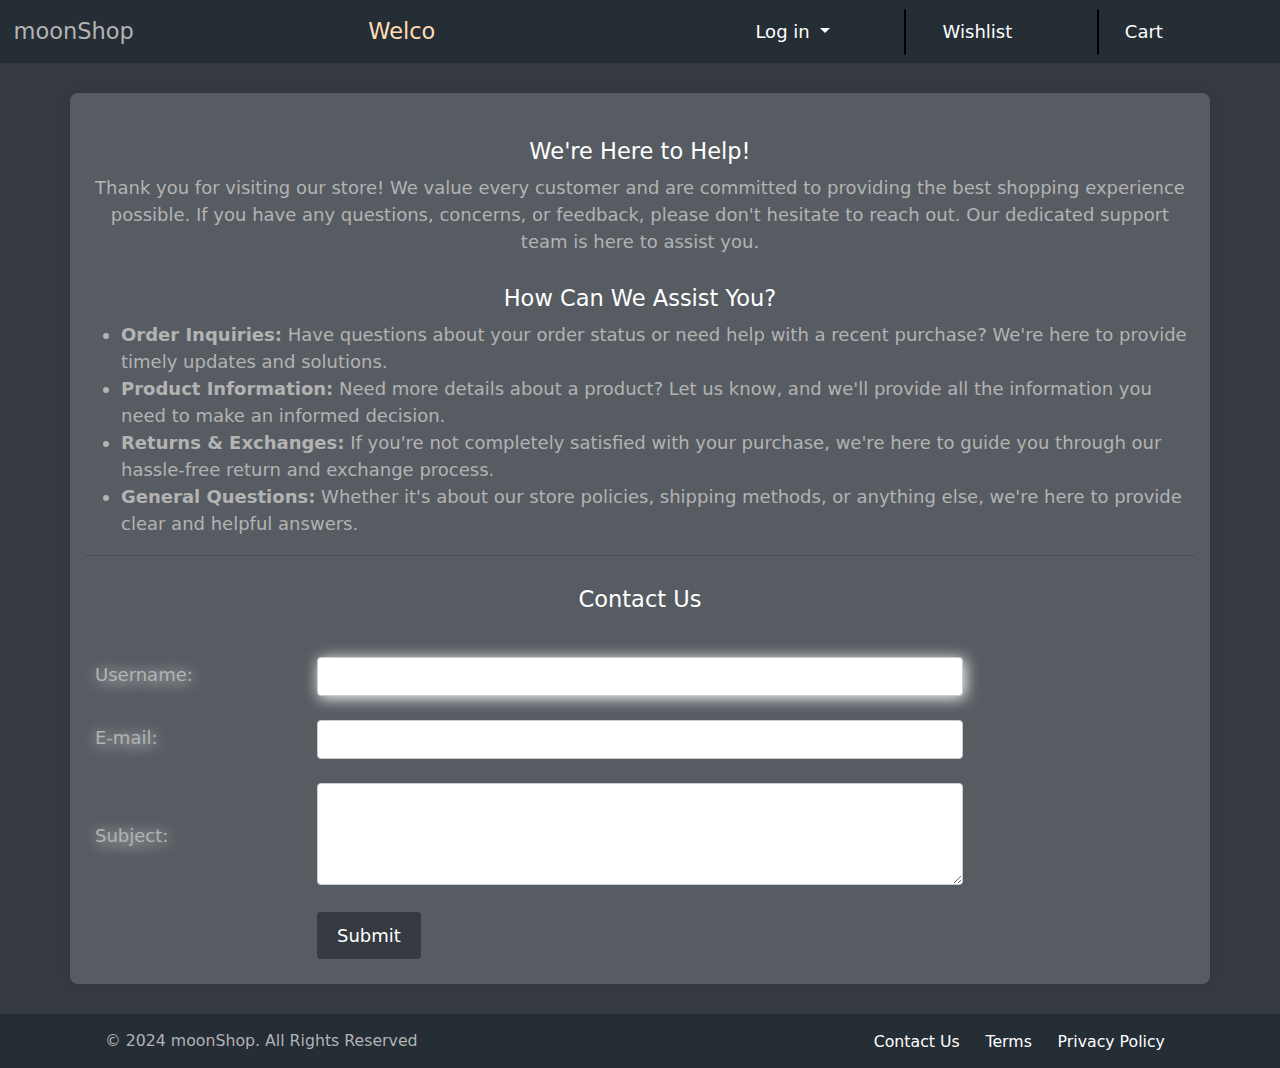
<file: contactus.html>
<!DOCTYPE html>
<html lang="en">
  <head>
    <meta charset="UTF-8" />
    <meta name="viewport" content="width=device-width, initial-scale=1.0" />
    <title>moonShop:Contact Us</title>
    <link
      href="https://cdn.jsdelivr.net/npm/bootstrap@5.3.3/dist/css/bootstrap.min.css"
      rel="stylesheet"
      integrity="sha384-QWTKZyjpPEjISv5WaRU9OFeRpok6YctnYmDr5pNlyT2bRjXh0JMhjY6hW+ALEwIH"
      crossorigin="anonymous"
    />
    <script
      src="https://cdn.jsdelivr.net/npm/bootstrap@5.3.3/dist/js/bootstrap.bundle.min.js"
      integrity="sha384-YvpcrYf0tY3lHB60NNkmXc5s9fDVZLESaAA55NDzOxhy9GkcIdslK1eN7N6jIeHz"
      crossorigin="anonymous"
    ></script>
    <link
      rel="stylesheet"
      href="https://cdnjs.cloudflare.com/ajax/libs/font-awesome/6.5.2/css/all.min.css"
      integrity="sha512-SnH5WK+bZxgPHs44uWIX+LLJAJ9/2PkPKZ5QiAj6Ta86w+fsb2TkcmfRyVX3pBnMFcV7oQPJkl9QevSCWr3W6A=="
      crossorigin="anonymous"
      referrerpolicy="no-referrer"
    />
    <link rel="stylesheet" href="main.css" />
    <style>
      body {
        background-color: var(--main-bg-color);
      }

      .container {
        background-color: #fff;
        padding: 15px;
        margin-top: 30px;
        margin-bottom: 30px;
        border-radius: 8px;
        box-shadow: 0 0 10px rgba(0, 0, 0, 0.1);
        background-color: var(--secondary-bg-color);
        
      }

      h2 {
        font-size: var(--font-size-lg);
        color: var(--main-text-color);
        text-align: center;
        margin-top: 30px;
      }

      p {
        text-align: center;
        font-size: var(--font-size-base);
        color: var(--secondary-text-color);
      }

      ul li {
        color: var(--secondary-text-color);
        font-size: var(--font-size-base);
      }

      ul li span {
        font-weight: bold;
      }

      form {
        margin-top: 30px;
      }


      table {
        width: 80%;
      }

      table td {
        padding: 10px;
      }


      input[type="text"],
      input[type="email"],
      textarea {
        width: 100%;
        padding: 8px;
        border: 1px solid #ccc;
        border-radius: 4px;
        font-size: 14px;
        margin-top: 4px;
      }

      .td-label {
        width: 25%;
        font-size: var(--font-size-base);
        color: var(--secondary-text-color)
      }

      button[type="button"] {
        background-color: var(--button-bg-color);
        color: var(--button-text-color);
        color: white;
        padding: 10px 20px;
        border: none;
        border-radius: 4px;
        cursor: pointer;
        font-size: var(--font-size-base);
      }

      button[type="button"]:hover {
        background-color: #6a6a6a;
      }

      .error-message {
    position: absolute;
    color: rgb(255, 100, 100);
    padding: 5px;
    border-radius: 3px;
    margin-bottom: 5px; 
    left: 0;
    transform: translateY(-100%); 
    display: block;
    width: 100%;
    text-align: center;
    font-size: var(--font-size-sm); 
}


        .error {
            border-color: red;
        }

      .success-message {
        color: rgb(77, 255, 77);
        font-size: 1em;
        margin-top: 10px;
      }

      input.error,
      textarea.error {
        border: 1px solid red;
      }
    </style>
    <script>
      function submitForm() {
        // Validate form fields
        if (!validateForm()) {
          return;
        }

        var username = document.getElementById("username").value;
        var email = document.getElementById("email").value;
        var complaint = document.getElementById("complaint").value;

        // Construct the mailto link
        var mailtoLink =
          "mailto:MoonShop@gmail.com" +
          "?subject=Complaint from " +
          encodeURIComponent(username) +
          "&body=" +
          encodeURIComponent(complaint);

        window.location.href = mailtoLink;

        showSuccessMessage();

        document.getElementById("username").value = "";
        document.getElementById("email").value = "";
        document.getElementById("complaint").value = "";
      }

      function validateForm() {
        var username = document.getElementById("username").value;
        var email = document.getElementById("email").value;
        var complaint = document.getElementById("complaint").value;
        var isValid = true;

        var usernameRegex = /^[a-zA-Z0-9!@#$%^&*()_+\-=\[\]{};':"\\|,.<>\/?]*$/;
        if (username.trim() === "" || !username.match(usernameRegex)) {
          showError(
            "username",
            "Enter a valid username"
          );
          isValid = false;
        } else {
          hideError("username");
        }

        var emailRegex = /^[^\s@]+@[^\s@]+\.[^\s@]+$/;
        if (!email.trim().match(emailRegex)) {
          showError("email", "Enter a valid email.");
          isValid = false;
        } else {
          hideError("email");
        }

        if (complaint.trim() === "") {
          showError("complaint", "Enter your complaint.");
          isValid = false;
        } else {
          hideError("complaint");
        }

        return isValid;
      }
      function showError(fieldId, errorMessage) {
            var field = document.getElementById(fieldId);
            var errorSpanId = fieldId + "Error";

            var errorSpan = document.getElementById(errorSpanId);
            if (!errorSpan) {
                errorSpan = document.createElement("span");
                errorSpan.id = errorSpanId;
                errorSpan.className = "error-message";
                errorSpan.style.position = "absolute";
                errorSpan.style.color = "#213a1";
                errorSpan.style.padding = "5px";
                errorSpan.style.borderRadius = "3px";
                errorSpan.style.marginTop = "8px"; 
                errorSpan.style.left = "0";
                errorSpan.style.transform = "translateY(-100%)"; 
                errorSpan.style.fontSize = "14px"; 
                field.parentNode.style.position = "relative";
                field.parentNode.insertBefore(errorSpan, field); 
            }

            errorSpan.textContent = errorMessage;
            field.classList.add("error");
        }



      function hideError(fieldId) {
        var field = document.getElementById(fieldId);
        var errorSpanId = fieldId + "Error";
        var errorSpan = document.getElementById(errorSpanId);

        if (errorSpan) {
          errorSpan.textContent = "";
          field.classList.remove("error");
        }
      }

      function showSuccessMessage() {
        var successMessage = document.createElement("p");
        successMessage.textContent = "You have been redirected to your email.";
        successMessage.className = "success-message";

        var form = document.getElementById("contactForm");
        form.parentNode.insertBefore(successMessage, form.nextSibling);

        setTimeout(function () {
          successMessage.parentNode.removeChild(successMessage);
        }, 5000); 
      }
    </script>
    <script src="typewriter.js" defer></script>
  </head>
  <body>
    <!-- Start nav-bar -->
    <section class="main-nav">
      <nav class="navbar navbar-expand-lg">
        <div class="container-fluid">
          <a class="navbar-brand" href="index.html">moonShop</a>
          <h3 id="typewriter"></h3>
          <button
            class="navbar-toggler"
            type="button"
            data-bs-toggle="collapse"
            data-bs-target="#navbarSupportedContent"
            aria-controls="navbarSupportedContent"
            aria-expanded="false"
            aria-label="Toggle navigation"
          >
            <span class="navbar-toggler-icon"></span>
          </button>
          <div class="collapse navbar-collapse" id="navbarSupportedContent">
            <!-- <form class="d-flex form-search" role="search">
              <input
                class="form-control"
                type="search"
                placeholder="What are you looking for?"
                aria-label="Search"
              />
            </form> -->
            <ul class="navbar-nav me-auto mb-2 mb-lg-0">
              <li class="nav-item dropdown">
                <a
                  class="nav-link dropdown-toggle"
                  href="#"
                  role="button"
                  data-bs-toggle="dropdown"
                  aria-expanded="false"
                >
                  Log in
                </a>
                <ul class="dropdown-menu">
                  <li><a class="dropdown-item" href="#">Log in</a></li>
                  <li><a class="dropdown-item" href="#">Sign up</a></li>
                  <li><a class="dropdown-item" href="#">Admin Log in</a></li>
                </ul>
              </li>
              <li class="nav-item">
                <a class="nav-link" href="#"
                  >Wishlist <i class="fa-regular fa-heart"></i
                ></a>
              </li>
              <li class="nav-item">
                <a class="nav-link" href="#"
                  >Cart <i class="fa-solid fa-cart-shopping"></i
                ></a>
              </li>
            </ul>
          </div>
        </div>
      </nav>
    </section>
    <!-- End nav-bar -->
    <!-- Start contact form -->
    <div class="container">
      <h2>We're Here to Help!</h2>
      <p>Thank you for visiting our store! We value every customer and are committed to providing the best shopping experience possible. If you have any questions, concerns, or feedback, please don't hesitate to reach out. Our dedicated support team is here to assist you.</p>
      <h2>How Can We Assist You?</h2>
      <ul>
        <li><span>Order Inquiries:</span> Have questions about your order status or need help with a recent purchase? We're here to provide timely updates and solutions.</li>
        <li><span>Product Information:</span> Need more details about a product? Let us know, and we'll provide all the information you need to make an informed decision.</li>
        <li><span>Returns & Exchanges:</span> If you're not completely satisfied with your purchase, we're here to guide you through our hassle-free return and exchange process.</li>
        <li><span>General Questions:</span> Whether it's about our store policies, shipping methods, or anything else, we're here to provide clear and helpful answers.</li>
      </ul>
      <hr>
      <h2>Contact Us</h2>
      <form id="contactForm">
        <table>
          <tr>
            <td class="td-label"><label for="username">Username:</label></td>
            <td>
              <input type="text" id="username" name="username" required />
            </td>
          </tr>
          <tr>
            <td class="td-label"><label for="email">E-mail:</label></td>
            <td><input type="email" id="email" name="email" /></td>
          </tr>
          <tr>
            <td class="td-label"><label for="complaint">Subject:</label></td>
            <td>
              <textarea id="complaint" name="complaint" rows="4"></textarea>
            </td>
          </tr>
          <tr>
            <td></td>
            <td>
              <button type="button" onclick="submitForm()">Submit</button>
            </td>
          </tr>
        </table>
      </form>
    </div>
    <!-- End contact form -->
    <!-- Start footer -->
    <section class="footer">
      <div
        class="container-fluid d-flex justify-content-around align-items-center"
      >
        <a class="copyrights">© 2024 moonShop. All Rights Reserved</a>
        <div class="social-links">
          <a href="https://web.facebook.com" target="_blank"
            ><i class="fa-brands fa-facebook"></i
          ></a>
          <a href="https://x.com" target="_blank"
            ><i class="fa-brands fa-x-twitter"></i
          ></a>
          <a href="https://www.instagram.com" target="_blank"
            ><i class="fa-brands fa-instagram"></i
          ></a>
          <a href="https://www.linkedin.com" target="_blank"
            ><i class="fa-brands fa-linkedin"></i
          ></a>
        </div>
        <div class="terms-links">
          <a href="contactus.html">Contact Us</a>
          <a href="terms.html">Terms</a>
          <a href="privacy.html">Privacy Policy</a>
        </div>
      </div>
    </section>
    <!-- End footer -->
  </body>
</html>
</file>
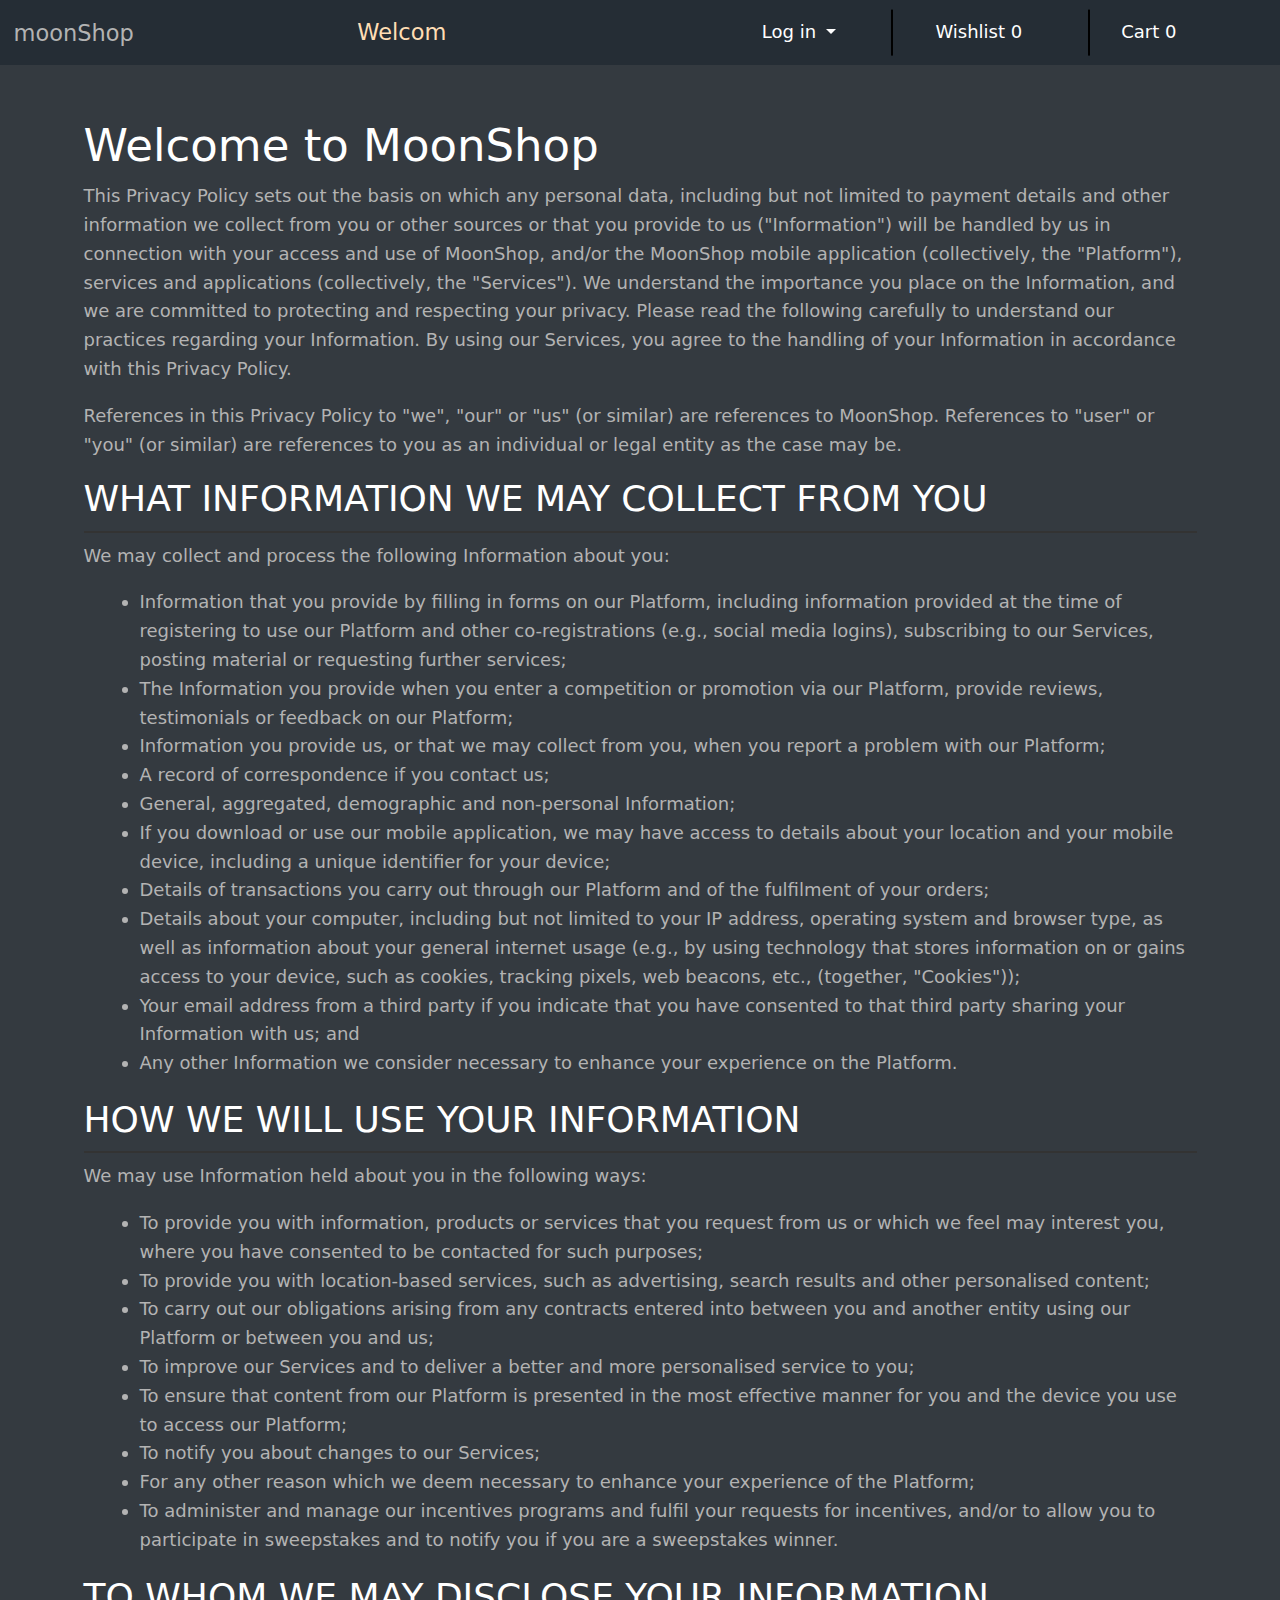
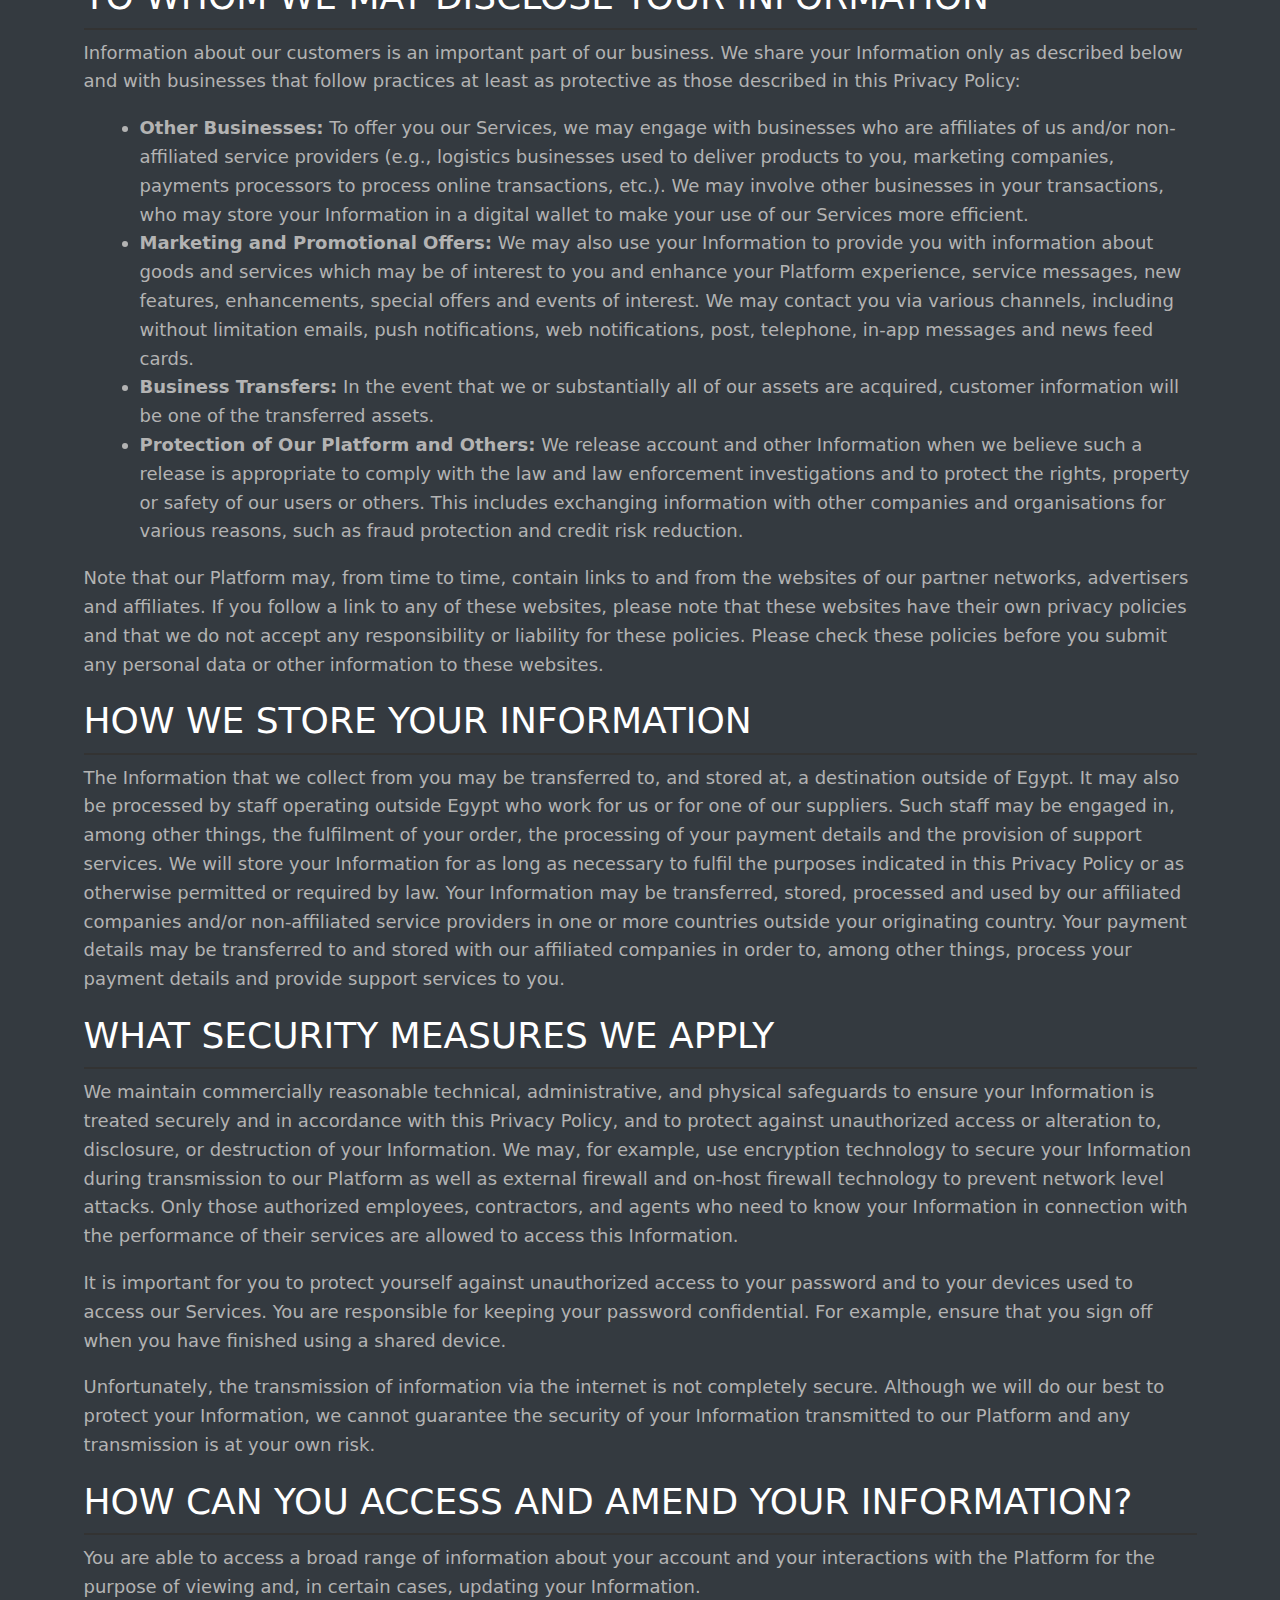
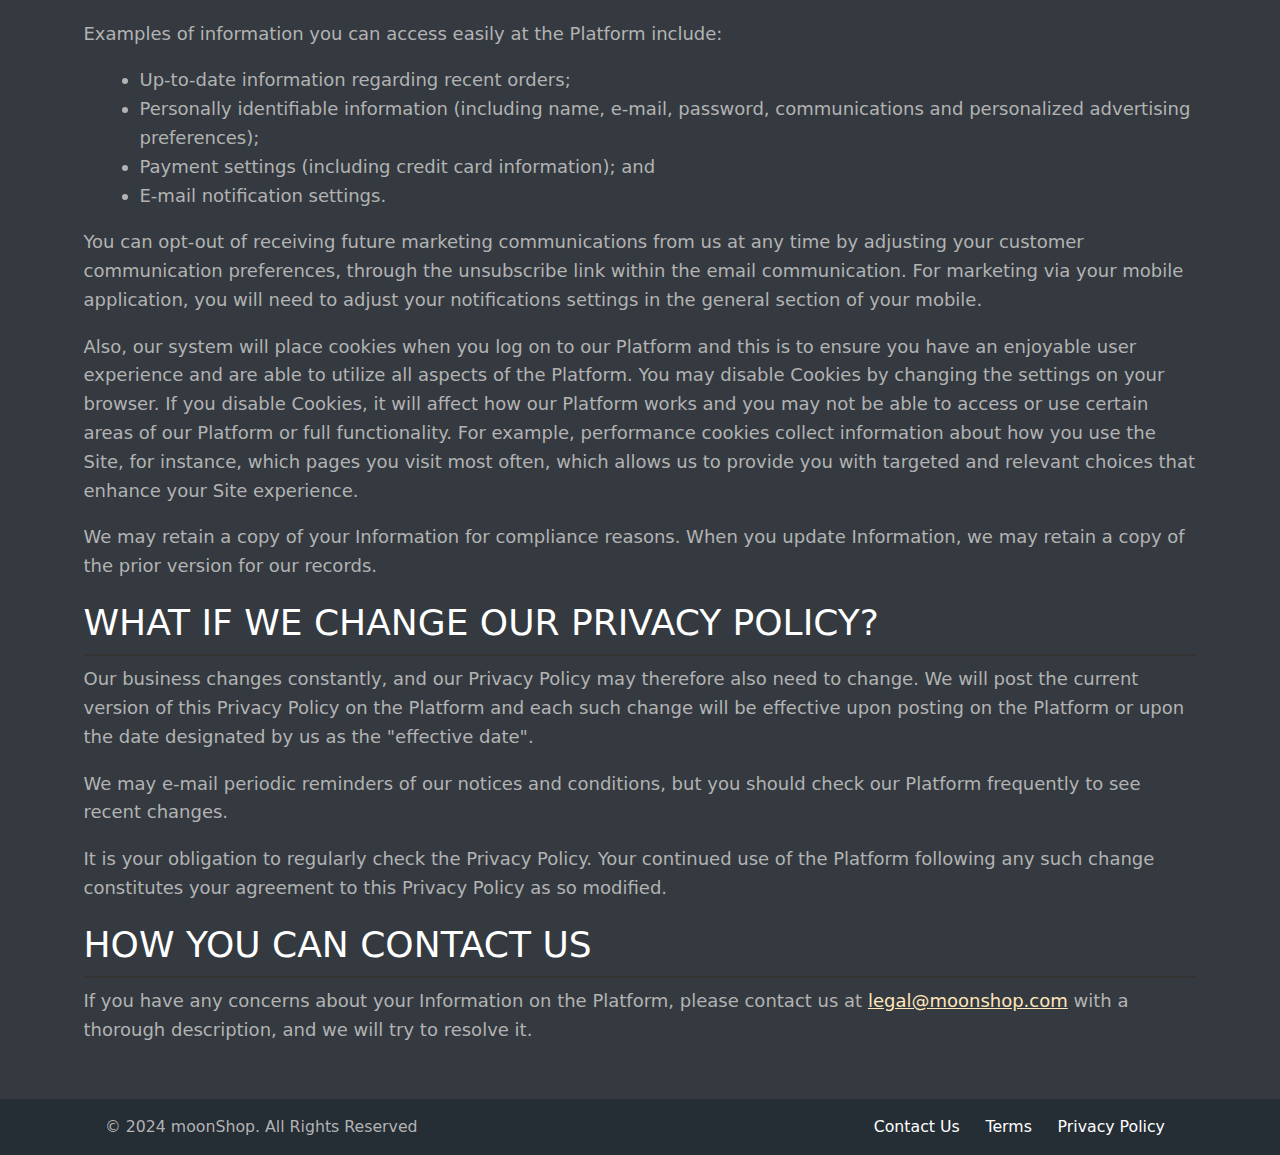
<file: privacy.html>
<!DOCTYPE html>
<html lang="en">
  <head>
    <meta charset="UTF-8" />
    <meta name="viewport" content="width=device-width, initial-scale=1.0" />
    <title>moonShop:Privacy</title>
    <link
      href="https://cdn.jsdelivr.net/npm/bootstrap@5.3.3/dist/css/bootstrap.min.css"
      rel="stylesheet"
      integrity="sha384-QWTKZyjpPEjISv5WaRU9OFeRpok6YctnYmDr5pNlyT2bRjXh0JMhjY6hW+ALEwIH"
      crossorigin="anonymous"
    />
    <script
      src="https://cdn.jsdelivr.net/npm/bootstrap@5.3.3/dist/js/bootstrap.bundle.min.js"
      integrity="sha384-YvpcrYf0tY3lHB60NNkmXc5s9fDVZLESaAA55NDzOxhy9GkcIdslK1eN7N6jIeHz"
      crossorigin="anonymous"
    ></script>
    <link
      rel="stylesheet"
      href="https://cdnjs.cloudflare.com/ajax/libs/font-awesome/6.5.2/css/all.min.css"
      integrity="sha512-SnH5WK+bZxgPHs44uWIX+LLJAJ9/2PkPKZ5QiAj6Ta86w+fsb2TkcmfRyVX3pBnMFcV7oQPJkl9QevSCWr3W6A=="
      crossorigin="anonymous"
      referrerpolicy="no-referrer"
    />
    <link rel="stylesheet" href="main.css" />
    <script src="script.js" defer></script>
  <style>
    body {
        background-color: var(--main-bg-color);
        margin: 0;
        line-height: 1.6;
    }
    .section {
        margin-bottom: 20px;
    }
    .section h2 {
        border-bottom: 2px solid #333;
        padding-bottom: 10px;
    }
    ul {
        list-style-type: disc;
        margin-left: 20px;
    }
    .privacy h1, .privacy h2 {
        color: var(--main-text-color);
    }
    .privacy p, .privacy li {
        color: var(--secondary-text-color);
    }
    .privacy a {
        color: rgb(255, 230, 187);
    }
</style>
<script src="typewriter.js" defer></script>
</head>
  <body>
    <!-- Start nav-bar -->
    <section class="main-nav">
      <nav class="navbar navbar-expand-lg">
        <div class="container-fluid">
          <a class="navbar-brand" href="index.html">moonShop</a>
          <h3 id="typewriter"></h3>
          <button
            class="navbar-toggler"
            type="button"
            data-bs-toggle="collapse"
            data-bs-target="#navbarSupportedContent"
            aria-controls="navbarSupportedContent"
            aria-expanded="false"
            aria-label="Toggle navigation"
          >
            <span class="navbar-toggler-icon"></span>
          </button>
          <div class="collapse navbar-collapse" id="navbarSupportedContent">
            <!-- <form class="d-flex form-search" role="search">
              <input
                class="form-control"
                type="search"
                placeholder="What are you looking for?"
                aria-label="Search"
              />
            </form> -->
            <ul class="navbar-nav me-auto mb-2 mb-lg-0">
              <li class="nav-item dropdown">
                <a
                  class="nav-link dropdown-toggle"
                  href="#"
                  role="button"
                  data-bs-toggle="dropdown"
                  aria-expanded="false"
                >
                  Log in
                </a>
                <ul class="dropdown-menu">
                  <li><a class="dropdown-item" href="#">Log in</a></li>
                  <li><a class="dropdown-item" href="#">Sign up</a></li>
                  <li><a class="dropdown-item" href="#">Admin Log in</a></li>
                </ul>
              </li>
              <li class="nav-item">
                <a class="nav-link" href="#"
                  >Wishlist <i class="fa-regular fa-heart"></i>
                  <span class="wishlist-count">0</span></a
                >
              </li>
              <li class="nav-item">
                <a class="nav-link" href="#"
                  >Cart <i class="fa-solid fa-cart-shopping"></i>
                  <span class="cart-count">0</span></a
                >
              </li>
            </ul>
          </div>
        </div>
      </nav>
    </section>
    <!-- End nav-bar -->
    <!-- Start privacy section -->
        <div class="container my-5 privacy">
            <h1>Welcome to MoonShop</h1>
            <p>This Privacy Policy sets out the basis on which any personal data, including but not limited to payment details and other information we collect from you or other sources or that you provide to us ("Information") will be handled by us in connection with your access and use of MoonShop, and/or the MoonShop mobile application (collectively, the "Platform"), services and applications (collectively, the "Services"). We understand the importance you place on the Information, and we are committed to protecting and respecting your privacy. Please read the following carefully to understand our practices regarding your Information. By using our Services, you agree to the handling of your Information in accordance with this Privacy Policy.</p>
            <p>References in this Privacy Policy to "we", "our" or "us" (or similar) are references to MoonShop. References to "user" or "you" (or similar) are references to you as an individual or legal entity as the case may be.</p>
        
            <div class="section">
                <h2>WHAT INFORMATION WE MAY COLLECT FROM YOU</h2>
                <p>We may collect and process the following Information about you:</p>
                <ul>
                    <li>Information that you provide by filling in forms on our Platform, including information provided at the time of registering to use our Platform and other co-registrations (e.g., social media logins), subscribing to our Services, posting material or requesting further services;</li>
                    <li>The Information you provide when you enter a competition or promotion via our Platform, provide reviews, testimonials or feedback on our Platform;</li>
                    <li>Information you provide us, or that we may collect from you, when you report a problem with our Platform;</li>
                    <li>A record of correspondence if you contact us;</li>
                    <li>General, aggregated, demographic and non-personal Information;</li>
                    <li>If you download or use our mobile application, we may have access to details about your location and your mobile device, including a unique identifier for your device;</li>
                    <li>Details of transactions you carry out through our Platform and of the fulfilment of your orders;</li>
                    <li>Details about your computer, including but not limited to your IP address, operating system and browser type, as well as information about your general internet usage (e.g., by using technology that stores information on or gains access to your device, such as cookies, tracking pixels, web beacons, etc., (together, "Cookies"));</li>
                    <li>Your email address from a third party if you indicate that you have consented to that third party sharing your Information with us; and</li>
                    <li>Any other Information we consider necessary to enhance your experience on the Platform.</li>
                </ul>
            </div>
        
            <div class="section">
                <h2>HOW WE WILL USE YOUR INFORMATION</h2>
                <p>We may use Information held about you in the following ways:</p>
                <ul>
                    <li>To provide you with information, products or services that you request from us or which we feel may interest you, where you have consented to be contacted for such purposes;</li>
                    <li>To provide you with location-based services, such as advertising, search results and other personalised content;</li>
                    <li>To carry out our obligations arising from any contracts entered into between you and another entity using our Platform or between you and us;</li>
                    <li>To improve our Services and to deliver a better and more personalised service to you;</li>
                    <li>To ensure that content from our Platform is presented in the most effective manner for you and the device you use to access our Platform;</li>
                    <li>To notify you about changes to our Services;</li>
                    <li>For any other reason which we deem necessary to enhance your experience of the Platform;</li>
                    <li>To administer and manage our incentives programs and fulfil your requests for incentives, and/or to allow you to participate in sweepstakes and to notify you if you are a sweepstakes winner.</li>
                </ul>
            </div>
        
            <div class="section">
                <h2>TO WHOM WE MAY DISCLOSE YOUR INFORMATION</h2>
                <p>Information about our customers is an important part of our business. We share your Information only as described below and with businesses that follow practices at least as protective as those described in this Privacy Policy:</p>
                <ul>
                    <li><strong>Other Businesses:</strong> To offer you our Services, we may engage with businesses who are affiliates of us and/or non-affiliated service providers (e.g., logistics businesses used to deliver products to you, marketing companies, payments processors to process online transactions, etc.). We may involve other businesses in your transactions, who may store your Information in a digital wallet to make your use of our Services more efficient.</li>
                    <li><strong>Marketing and Promotional Offers:</strong> We may also use your Information to provide you with information about goods and services which may be of interest to you and enhance your Platform experience, service messages, new features, enhancements, special offers and events of interest. We may contact you via various channels, including without limitation emails, push notifications, web notifications, post, telephone, in-app messages and news feed cards.</li>
                    <li><strong>Business Transfers:</strong> In the event that we or substantially all of our assets are acquired, customer information will be one of the transferred assets.</li>
                    <li><strong>Protection of Our Platform and Others:</strong> We release account and other Information when we believe such a release is appropriate to comply with the law and law enforcement investigations and to protect the rights, property or safety of our users or others. This includes exchanging information with other companies and organisations for various reasons, such as fraud protection and credit risk reduction.</li>
                </ul>
                <p>Note that our Platform may, from time to time, contain links to and from the websites of our partner networks, advertisers and affiliates. If you follow a link to any of these websites, please note that these websites have their own privacy policies and that we do not accept any responsibility or liability for these policies. Please check these policies before you submit any personal data or other information to these websites.</p>
            </div>
        
            <div class="section">
                <h2>HOW WE STORE YOUR INFORMATION</h2>
                <p>The Information that we collect from you may be transferred to, and stored at, a destination outside of Egypt. It may also be processed by staff operating outside Egypt who work for us or for one of our suppliers. Such staff may be engaged in, among other things, the fulfilment of your order, the processing of your payment details and the provision of support services. We will store your Information for as long as necessary to fulfil the purposes indicated in this Privacy Policy or as otherwise permitted or required by law. Your Information may be transferred, stored, processed and used by our affiliated companies and/or non-affiliated service providers in one or more countries outside your originating country. Your payment details may be transferred to and stored with our affiliated companies in order to, among other things, process your payment details and provide support services to you.</p>
            </div>
        
            <div class="section">
                <h2>WHAT SECURITY MEASURES WE APPLY</h2>
                <p>We maintain commercially reasonable technical, administrative, and physical safeguards to ensure your Information is treated securely and in accordance with this Privacy Policy, and to protect against unauthorized access or alteration to, disclosure, or destruction of your Information. We may, for example, use encryption technology to secure your Information during transmission to our Platform as well as external firewall and on-host firewall technology to prevent network level attacks. Only those authorized employees, contractors, and agents who need to know your Information in connection with the performance of their services are allowed to access this Information.</p>
                <p>It is important for you to protect yourself against unauthorized access to your password and to your devices used to access our Services. You are responsible for keeping your password confidential. For example, ensure that you sign off when you have finished using a shared device.</p>
                <p>Unfortunately, the transmission of information via the internet is not completely secure. Although we will do our best to protect your Information, we cannot guarantee the security of your Information transmitted to our Platform and any transmission is at your own risk.</p>
            </div>
        
            <div class="section">
                <h2>HOW CAN YOU ACCESS AND AMEND YOUR INFORMATION?</h2>
                <p>You are able to access a broad range of information about your account and your interactions with the Platform for the purpose of viewing and, in certain cases, updating your Information.</p>
                <p>Examples of information you can access easily at the Platform include:</p>
                <ul>
                    <li>Up-to-date information regarding recent orders;</li>
                    <li>Personally identifiable information (including name, e-mail, password, communications and personalized advertising preferences);</li>
                    <li>Payment settings (including credit card information); and</li>
                    <li>E-mail notification settings.</li>
                </ul>
                <p>You can opt-out of receiving future marketing communications from us at any time by adjusting your customer communication preferences, through the unsubscribe link within the email communication. For marketing via your mobile application, you will need to adjust your notifications settings in the general section of your mobile.</p>
                <p>Also, our system will place cookies when you log on to our Platform and this is to ensure you have an enjoyable user experience and are able to utilize all aspects of the Platform. You may disable Cookies by changing the settings on your browser. If you disable Cookies, it will affect how our Platform works and you may not be able to access or use certain areas of our Platform or full functionality. For example, performance cookies collect information about how you use the Site, for instance, which pages you visit most often, which allows us to provide you with targeted and relevant choices that enhance your Site experience.</p>
                <p>We may retain a copy of your Information for compliance reasons. When you update Information, we may retain a copy of the prior version for our records.</p>
            </div>
        
            <div class="section">
                <h2>WHAT IF WE CHANGE OUR PRIVACY POLICY?</h2>
                <p>Our business changes constantly, and our Privacy Policy may therefore also need to change. We will post the current version of this Privacy Policy on the Platform and each such change will be effective upon posting on the Platform or upon the date designated by us as the "effective date".</p>
                <p>We may e-mail periodic reminders of our notices and conditions, but you should check our Platform frequently to see recent changes.</p>
                <p>It is your obligation to regularly check the Privacy Policy. Your continued use of the Platform following any such change constitutes your agreement to this Privacy Policy as so modified.</p>
            </div>
        
            <div class="section">
                <h2>HOW YOU CAN CONTACT US</h2>
                <p>If you have any concerns about your Information on the Platform, please contact us at <a href="mailto:legal@moonshop.com">legal@moonshop.com</a> with a thorough description, and we will try to resolve it.</p>
            </div>
        </div>
    <!-- End privacy section -->
    <!-- Start footer -->
    <section class="footer">
      <div
        class="container-fluid d-flex justify-content-around align-items-center"
      >
        <a class="copyrights">© 2024 moonShop. All Rights Reserved</a>
        <div class="social-links">
          <a href="https://web.facebook.com" target="_blank"
            ><i class="fa-brands fa-facebook"></i
          ></a>
          <a href="https://x.com" target="_blank"
            ><i class="fa-brands fa-x-twitter"></i
          ></a>
          <a href="https://www.instagram.com" target="_blank"
            ><i class="fa-brands fa-instagram"></i
          ></a>
          <a href="https://www.linkedin.com" target="_blank"
            ><i class="fa-brands fa-linkedin"></i
          ></a>
        </div>
        <div class="terms-links">
          <a href="contactus.html">Contact Us</a>
          <a href="terms.html">Terms</a>
          <a href="privacy.html">Privacy Policy</a>
        </div>
      </div>
    </section>
    <!-- End footer -->
  </body>
</html>
</file>
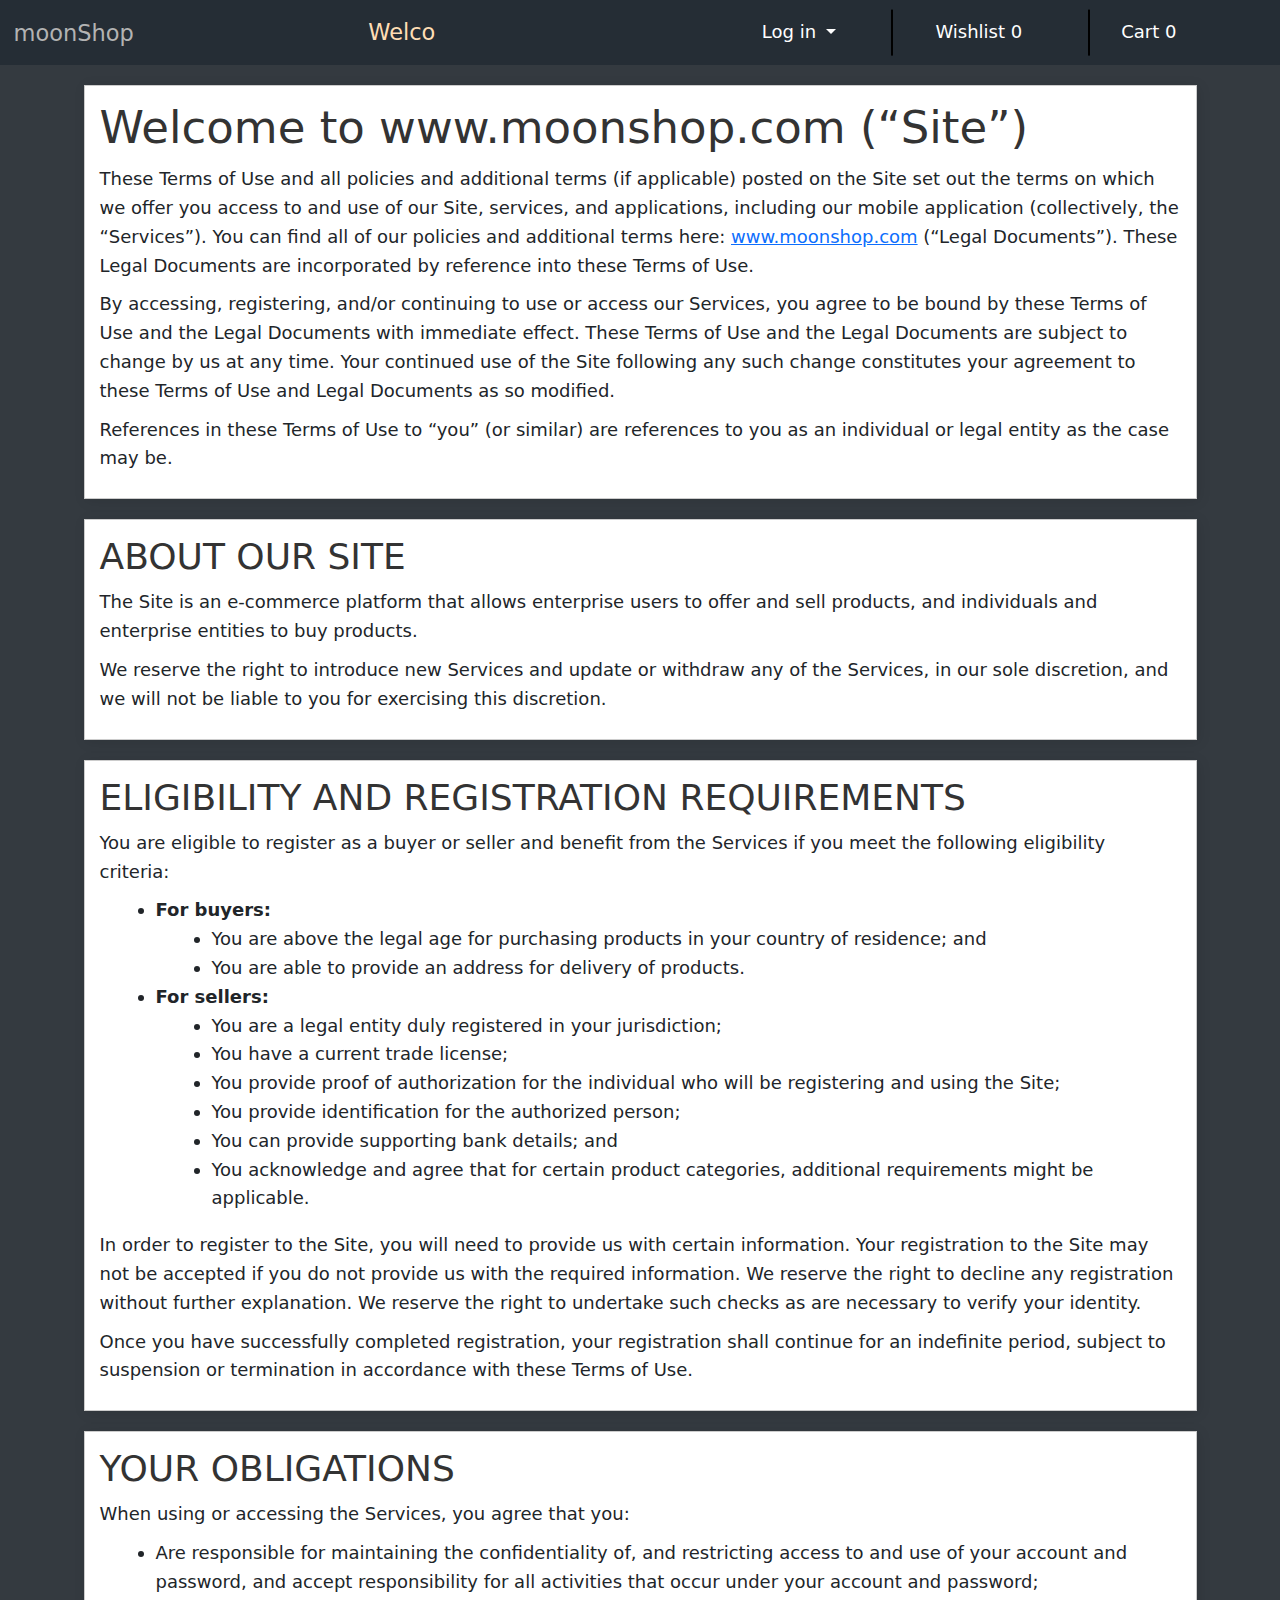
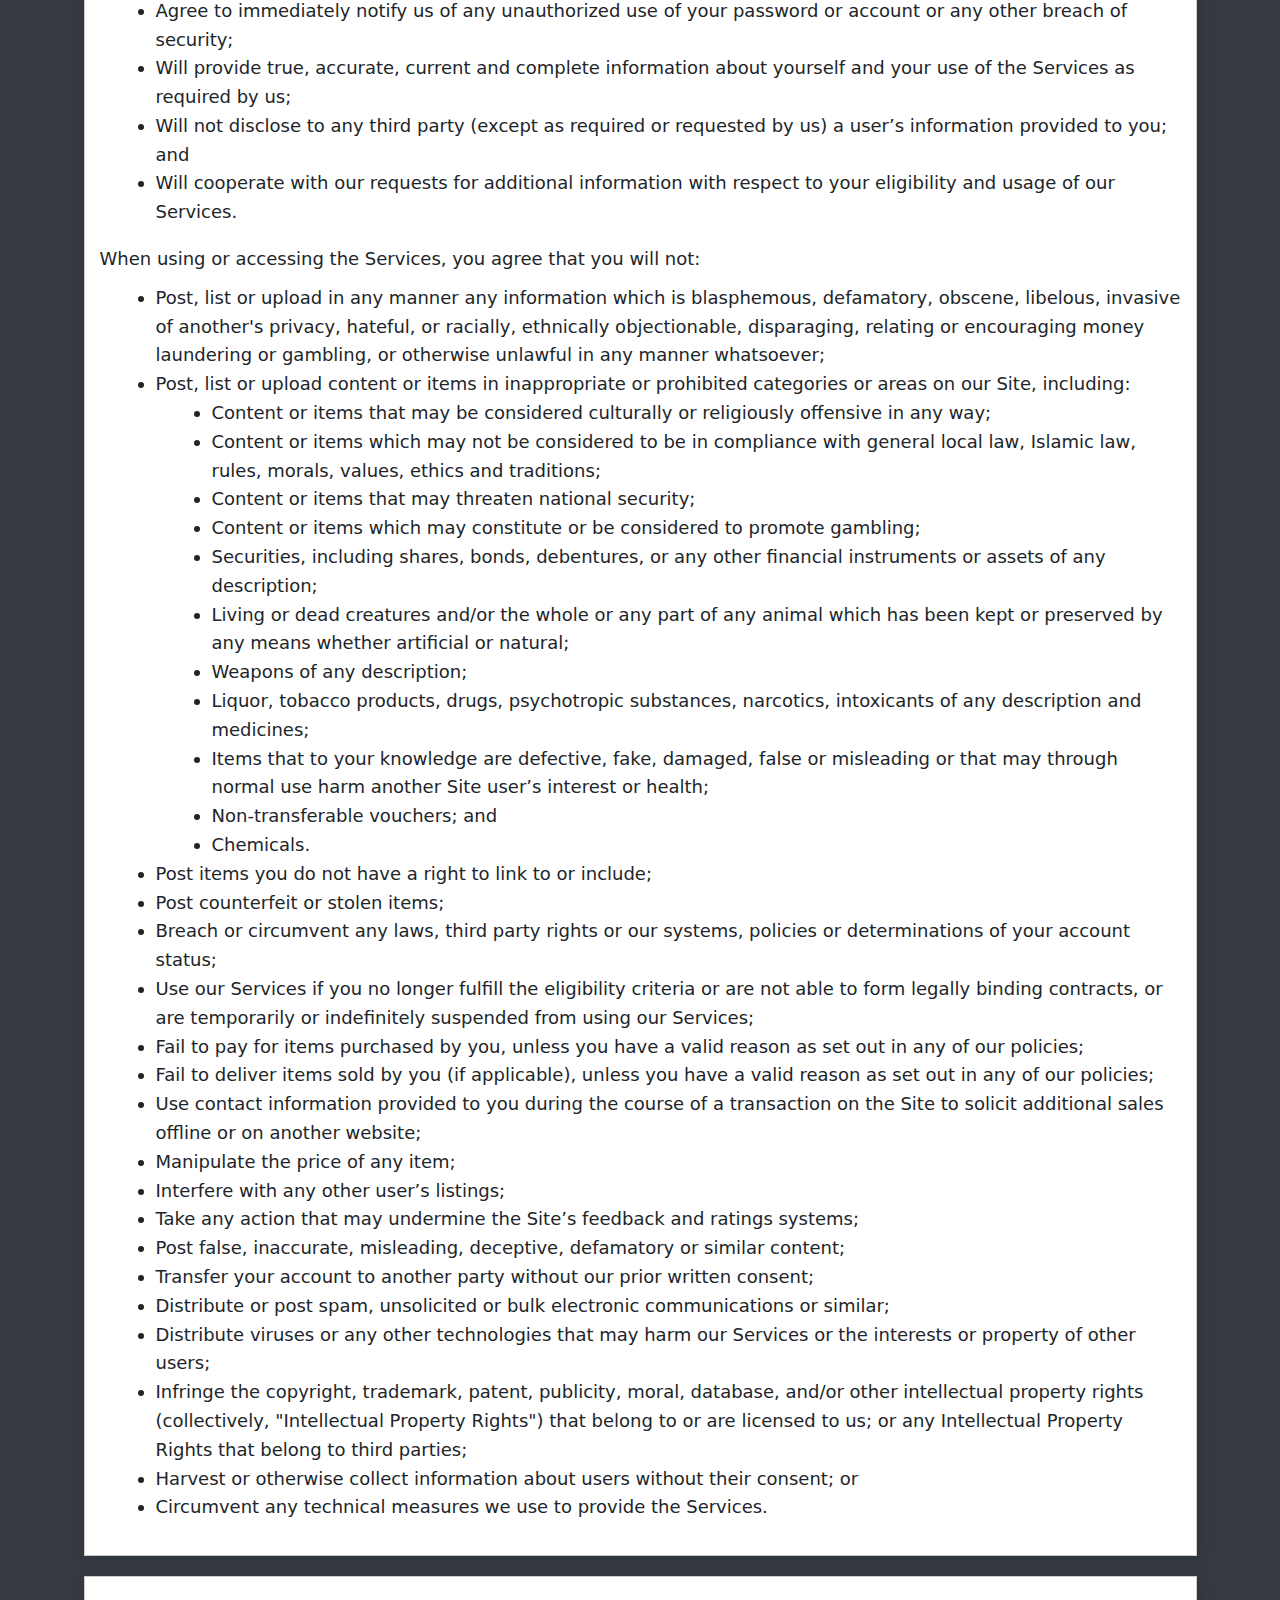
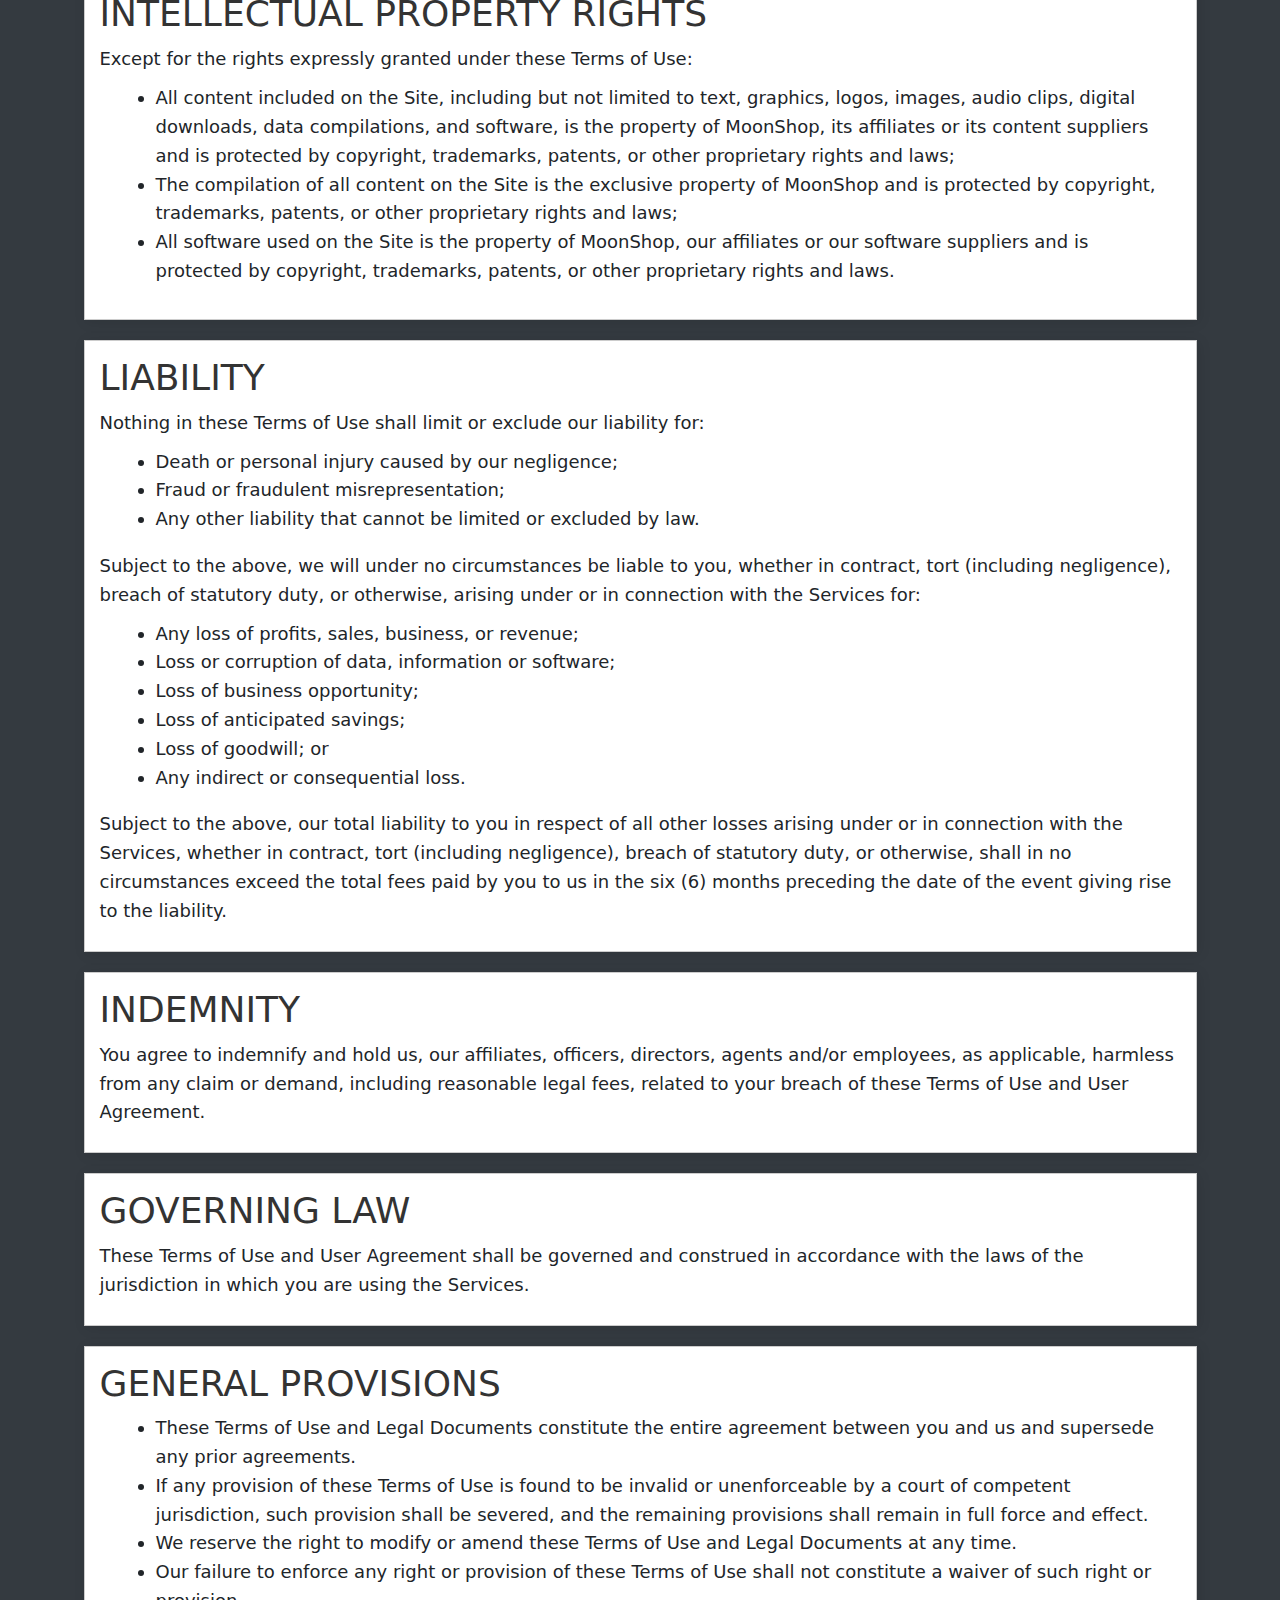
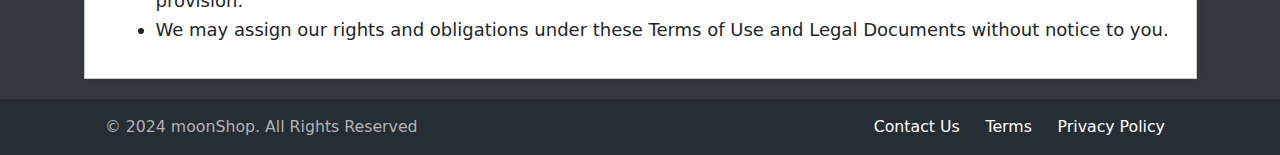
<file: terms.html>
<!DOCTYPE html>
<html lang="en">
  <head>
    <meta charset="UTF-8" />
    <meta name="viewport" content="width=device-width, initial-scale=1.0" />
    <title>moonShop:Terms</title>
    <link
      href="https://cdn.jsdelivr.net/npm/bootstrap@5.3.3/dist/css/bootstrap.min.css"
      rel="stylesheet"
      integrity="sha384-QWTKZyjpPEjISv5WaRU9OFeRpok6YctnYmDr5pNlyT2bRjXh0JMhjY6hW+ALEwIH"
      crossorigin="anonymous"
    />
    <script
      src="https://cdn.jsdelivr.net/npm/bootstrap@5.3.3/dist/js/bootstrap.bundle.min.js"
      integrity="sha384-YvpcrYf0tY3lHB60NNkmXc5s9fDVZLESaAA55NDzOxhy9GkcIdslK1eN7N6jIeHz"
      crossorigin="anonymous"
    ></script>
    <link
      rel="stylesheet"
      href="https://cdnjs.cloudflare.com/ajax/libs/font-awesome/6.5.2/css/all.min.css"
      integrity="sha512-SnH5WK+bZxgPHs44uWIX+LLJAJ9/2PkPKZ5QiAj6Ta86w+fsb2TkcmfRyVX3pBnMFcV7oQPJkl9QevSCWr3W6A=="
      crossorigin="anonymous"
      referrerpolicy="no-referrer"
    />
    <link rel="stylesheet" href="main.css" />
    <script src="script.js" defer></script>
    <style>
        body {
            line-height: 1.6;
            background-color: var(--main-bg-color);
        }
        h1, h2 {
            color: #333;
        }
        p {
            margin: 10px 0;
        }
        ul {
            list-style-type: disc;
            margin-left: 20px;
        }
        .section {
            background-color: #fff;
            border: 1px solid #ccc;
            padding: 15px;
            margin-top: 20px;
            margin-bottom: 20px;
            box-shadow: 2px 2px 12px rgba(0,0,0,0.1);
        }
        .section h2 {
            margin-top: 0;
        }
    </style>
    <script src="typewriter.js" defer></script>
  </head>
  <body>
    <!-- Start nav-bar -->
    <section class="main-nav">
      <nav class="navbar navbar-expand-lg">
        <div class="container-fluid">
          <a class="navbar-brand" href="index.html">moonShop</a>
          <h3 id="typewriter"></h3>
          <button
            class="navbar-toggler"
            type="button"
            data-bs-toggle="collapse"
            data-bs-target="#navbarSupportedContent"
            aria-controls="navbarSupportedContent"
            aria-expanded="false"
            aria-label="Toggle navigation"
          >
            <span class="navbar-toggler-icon"></span>
          </button>
          <div class="collapse navbar-collapse" id="navbarSupportedContent">
            <!-- <form class="d-flex form-search" role="search">
              <input
                class="form-control"
                type="search"
                placeholder="What are you looking for?"
                aria-label="Search"
              />
            </form> -->
            <ul class="navbar-nav me-auto mb-2 mb-lg-0">
              <li class="nav-item dropdown">
                <a
                  class="nav-link dropdown-toggle"
                  href="#"
                  role="button"
                  data-bs-toggle="dropdown"
                  aria-expanded="false"
                >
                  Log in
                </a>
                <ul class="dropdown-menu">
                  <li><a class="dropdown-item" href="#">Log in</a></li>
                  <li><a class="dropdown-item" href="#">Sign up</a></li>
                  <li><a class="dropdown-item" href="#">Admin Log in</a></li>
                </ul>
              </li>
              <li class="nav-item">
                <a class="nav-link" href="#"
                  >Wishlist <i class="fa-regular fa-heart"></i>
                  <span class="wishlist-count">0</span></a
                >
              </li>
              <li class="nav-item">
                <a class="nav-link" href="#"
                  >Cart <i class="fa-solid fa-cart-shopping"></i>
                  <span class="cart-count">0</span></a
                >
              </li>
            </ul>
          </div>
        </div>
      </nav>
    </section>
    <!-- End nav-bar -->
     <!-- Start terms -->
    <div class="container">
        <div class="section">
            <h1>Welcome to www.moonshop.com (“Site”)</h1>
            <p>These Terms of Use and all policies and additional terms (if applicable) posted on the Site set out the terms on which we offer you access to and use of our Site, services, and applications, including our mobile application (collectively, the “Services”). You can find all of our policies and additional terms here: <a href="www.moonshop.com">www.moonshop.com</a> (“Legal Documents”). These Legal Documents are incorporated by reference into these Terms of Use.</p>
            <p>By accessing, registering, and/or continuing to use or access our Services, you agree to be bound by these Terms of Use and the Legal Documents with immediate effect. These Terms of Use and the Legal Documents are subject to change by us at any time. Your continued use of the Site following any such change constitutes your agreement to these Terms of Use and Legal Documents as so modified.</p>
            <p>References in these Terms of Use to “you” (or similar) are references to you as an individual or legal entity as the case may be.</p>
        </div>
    
        <div class="section">
            <h2>ABOUT OUR SITE</h2>
            <p>The Site is an e-commerce platform that allows enterprise users to offer and sell products, and individuals and enterprise entities to buy products.</p>
            <p>We reserve the right to introduce new Services and update or withdraw any of the Services, in our sole discretion, and we will not be liable to you for exercising this discretion.</p>
        </div>
    
        <div class="section">
            <h2>ELIGIBILITY AND REGISTRATION REQUIREMENTS</h2>
            <p>You are eligible to register as a buyer or seller and benefit from the Services if you meet the following eligibility criteria:</p>
            <ul>
                <li><strong>For buyers:</strong>
                    <ul>
                        <li>You are above the legal age for purchasing products in your country of residence; and</li>
                        <li>You are able to provide an address for delivery of products.</li>
                    </ul>
                </li>
                <li><strong>For sellers:</strong>
                    <ul>
                        <li>You are a legal entity duly registered in your jurisdiction;</li>
                        <li>You have a current trade license;</li>
                        <li>You provide proof of authorization for the individual who will be registering and using the Site;</li>
                        <li>You provide identification for the authorized person;</li>
                        <li>You can provide supporting bank details; and</li>
                        <li>You acknowledge and agree that for certain product categories, additional requirements might be applicable.</li>
                    </ul>
                </li>
            </ul>
            <p>In order to register to the Site, you will need to provide us with certain information. Your registration to the Site may not be accepted if you do not provide us with the required information. We reserve the right to decline any registration without further explanation. We reserve the right to undertake such checks as are necessary to verify your identity.</p>
            <p>Once you have successfully completed registration, your registration shall continue for an indefinite period, subject to suspension or termination in accordance with these Terms of Use.</p>
        </div>
    
        <div class="section">
            <h2>YOUR OBLIGATIONS</h2>
            <p>When using or accessing the Services, you agree that you:</p>
            <ul>
                <li>Are responsible for maintaining the confidentiality of, and restricting access to and use of your account and password, and accept responsibility for all activities that occur under your account and password;</li>
                <li>Agree to immediately notify us of any unauthorized use of your password or account or any other breach of security;</li>
                <li>Will provide true, accurate, current and complete information about yourself and your use of the Services as required by us;</li>
                <li>Will not disclose to any third party (except as required or requested by us) a user’s information provided to you; and</li>
                <li>Will cooperate with our requests for additional information with respect to your eligibility and usage of our Services.</li>
            </ul>
            <p>When using or accessing the Services, you agree that you will not:</p>
            <ul>
                <li>Post, list or upload in any manner any information which is blasphemous, defamatory, obscene, libelous, invasive of another's privacy, hateful, or racially, ethnically objectionable, disparaging, relating or encouraging money laundering or gambling, or otherwise unlawful in any manner whatsoever;</li>
                <li>Post, list or upload content or items in inappropriate or prohibited categories or areas on our Site, including:</li>
                <ul>
                    <li>Content or items that may be considered culturally or religiously offensive in any way;</li>
                    <li>Content or items which may not be considered to be in compliance with general local law, Islamic law, rules, morals, values, ethics and traditions;</li>
                    <li>Content or items that may threaten national security;</li>
                    <li>Content or items which may constitute or be considered to promote gambling;</li>
                    <li>Securities, including shares, bonds, debentures, or any other financial instruments or assets of any description;</li>
                    <li>Living or dead creatures and/or the whole or any part of any animal which has been kept or preserved by any means whether artificial or natural;</li>
                    <li>Weapons of any description;</li>
                    <li>Liquor, tobacco products, drugs, psychotropic substances, narcotics, intoxicants of any description and medicines;</li>
                    <li>Items that to your knowledge are defective, fake, damaged, false or misleading or that may through normal use harm another Site user’s interest or health;</li>
                    <li>Non-transferable vouchers; and</li>
                    <li>Chemicals.</li>
                </ul>
                <li>Post items you do not have a right to link to or include;</li>
                <li>Post counterfeit or stolen items;</li>
                <li>Breach or circumvent any laws, third party rights or our systems, policies or determinations of your account status;</li>
                <li>Use our Services if you no longer fulfill the eligibility criteria or are not able to form legally binding contracts, or are temporarily or indefinitely suspended from using our Services;</li>
                <li>Fail to pay for items purchased by you, unless you have a valid reason as set out in any of our policies;</li>
                <li>Fail to deliver items sold by you (if applicable), unless you have a valid reason as set out in any of our policies;</li>
                <li>Use contact information provided to you during the course of a transaction on the Site to solicit additional sales offline or on another website;</li>
                <li>Manipulate the price of any item;</li>
                <li>Interfere with any other user’s listings;</li>
                <li>Take any action that may undermine the Site’s feedback and ratings systems;</li>
                <li>Post false, inaccurate, misleading, deceptive, defamatory or similar content;</li>
                <li>Transfer your account to another party without our prior written consent;</li>
                <li>Distribute or post spam, unsolicited or bulk electronic communications or similar;</li>
                <li>Distribute viruses or any other technologies that may harm our Services or the interests or property of other users;</li>
                <li>Infringe the copyright, trademark, patent, publicity, moral, database, and/or other intellectual property rights (collectively, "Intellectual Property Rights") that belong to or are licensed to us; or any Intellectual Property Rights that belong to third parties;</li>
                <li>Harvest or otherwise collect information about users without their consent; or</li>
                <li>Circumvent any technical measures we use to provide the Services.</li>
            </ul>
        </div>
    
        <div class="section">
            <h2>INTELLECTUAL PROPERTY RIGHTS</h2>
            <p>Except for the rights expressly granted under these Terms of Use:</p>
            <ul>
                <li>All content included on the Site, including but not limited to text, graphics, logos, images, audio clips, digital downloads, data compilations, and software, is the property of MoonShop, its affiliates or its content suppliers and is protected by copyright, trademarks, patents, or other proprietary rights and laws;</li>
                <li>The compilation of all content on the Site is the exclusive property of MoonShop and is protected by copyright, trademarks, patents, or other proprietary rights and laws;</li>
                <li>All software used on the Site is the property of MoonShop, our affiliates or our software suppliers and is protected by copyright, trademarks, patents, or other proprietary rights and laws.</li>
            </ul>
        </div>
    
        <div class="section">
            <h2>LIABILITY</h2>
            <p>Nothing in these Terms of Use shall limit or exclude our liability for:</p>
            <ul>
                <li>Death or personal injury caused by our negligence;</li>
                <li>Fraud or fraudulent misrepresentation;</li>
                <li>Any other liability that cannot be limited or excluded by law.</li>
            </ul>
            <p>Subject to the above, we will under no circumstances be liable to you, whether in contract, tort (including negligence), breach of statutory duty, or otherwise, arising under or in connection with the Services for:</p>
            <ul>
                <li>Any loss of profits, sales, business, or revenue;</li>
                <li>Loss or corruption of data, information or software;</li>
                <li>Loss of business opportunity;</li>
                <li>Loss of anticipated savings;</li>
                <li>Loss of goodwill; or</li>
                <li>Any indirect or consequential loss.</li>
            </ul>
            <p>Subject to the above, our total liability to you in respect of all other losses arising under or in connection with the Services, whether in contract, tort (including negligence), breach of statutory duty, or otherwise, shall in no circumstances exceed the total fees paid by you to us in the six (6) months preceding the date of the event giving rise to the liability.</p>
        </div>
    
        <div class="section">
            <h2>INDEMNITY</h2>
            <p>You agree to indemnify and hold us, our affiliates, officers, directors, agents and/or employees, as applicable, harmless from any claim or demand, including reasonable legal fees, related to your breach of these Terms of Use and User Agreement.</p>
        </div>
    
        <div class="section">
            <h2>GOVERNING LAW</h2>
            <p>These Terms of Use and User Agreement shall be governed and construed in accordance with the laws of the jurisdiction in which you are using the Services.</p>
        </div>
    
        <div class="section">
            <h2>GENERAL PROVISIONS</h2>
            <ul>
                <li>These Terms of Use and Legal Documents constitute the entire agreement between you and us and supersede any prior agreements.</li>
                <li>If any provision of these Terms of Use is found to be invalid or unenforceable by a court of competent jurisdiction, such provision shall be severed, and the remaining provisions shall remain in full force and effect.</li>
                <li>We reserve the right to modify or amend these Terms of Use and Legal Documents at any time.</li>
                <li>Our failure to enforce any right or provision of these Terms of Use shall not constitute a waiver of such right or provision.</li>
                <li>We may assign our rights and obligations under these Terms of Use and Legal Documents without notice to you.</li>
            </ul>
        </div>
    </div>
     <!-- End terms -->
    <!-- Start footer -->
    <section class="footer">
      <div
        class="container-fluid d-flex justify-content-around align-items-center"
      >
        <a class="copyrights">© 2024 moonShop. All Rights Reserved</a>
        <div class="social-links">
          <a href="https://web.facebook.com" target="_blank"
            ><i class="fa-brands fa-facebook"></i
          ></a>
          <a href="https://x.com" target="_blank"
            ><i class="fa-brands fa-x-twitter"></i
          ></a>
          <a href="https://www.instagram.com" target="_blank"
            ><i class="fa-brands fa-instagram"></i
          ></a>
          <a href="https://www.linkedin.com" target="_blank"
            ><i class="fa-brands fa-linkedin"></i
          ></a>
        </div>
        <div class="terms-links">
          <a href="contactus.html">Contact Us</a>
          <a href="terms.html">Terms</a>
          <a href="privacy.html">Privacy Policy</a>
        </div>
      </div>
    </section>
    <!-- End footer -->
  </body>
</html>
</file>
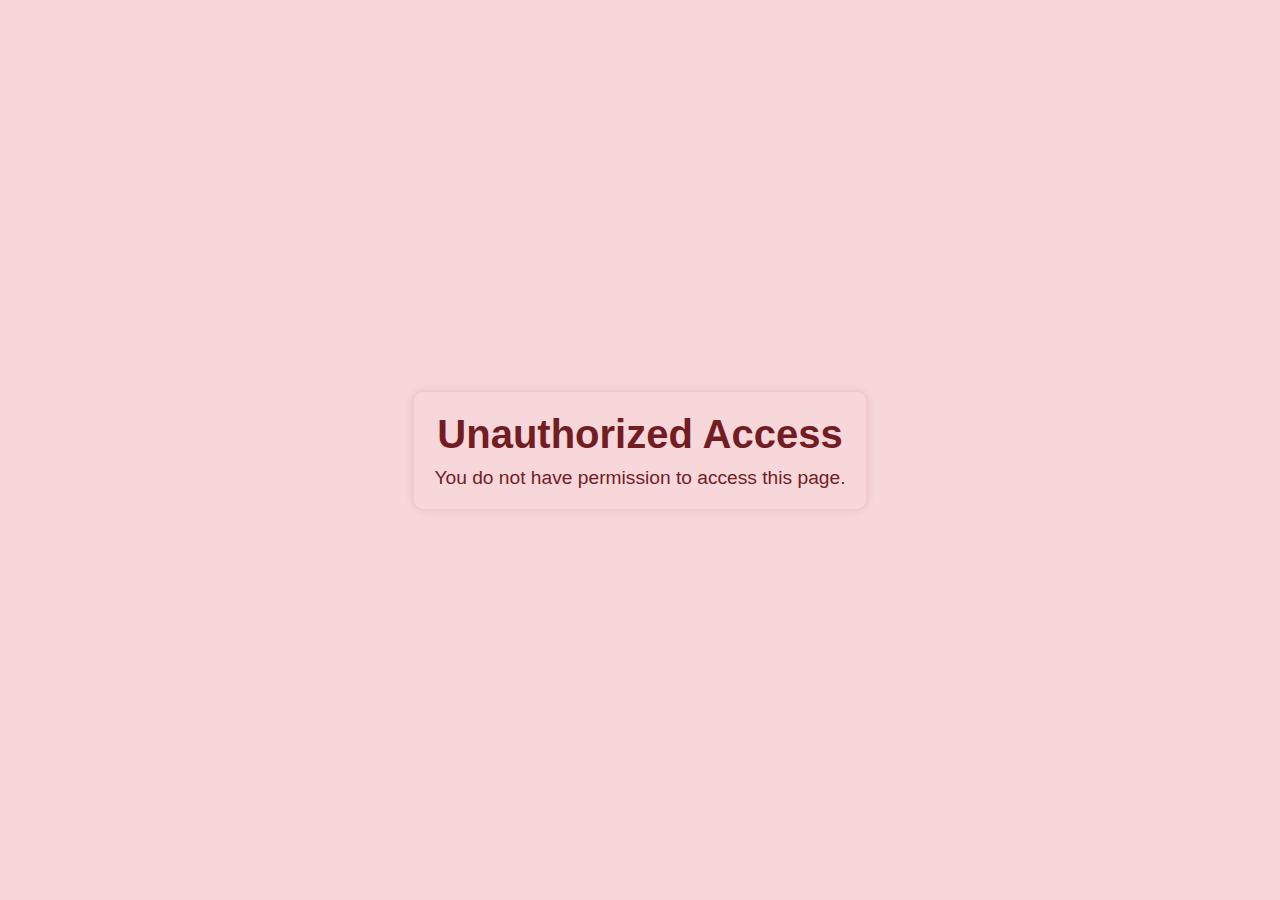
<file: Unauthorized.html>
<!DOCTYPE html>
<html lang="en">
  <head>
    <meta charset="UTF-8" />
    <meta name="viewport" content="width=device-width, initial-scale=1.0" />
    <title>Unauthorized Access</title>
    <link
      rel="stylesheet"
      href="https://cdnjs.cloudflare.com/ajax/libs/font-awesome/6.5.2/css/all.min.css"
      integrity="sha512-SnH5WK+bZxgPHs44uWIX+LLJAJ9/2PkPKZ5QiAj6Ta86w+fsb2TkcmfRyVX3pBnMFcV7oQPJkl9QevSCWr3W6A=="
      crossorigin="anonymous"
      referrerpolicy="no-referrer"
    />
    <style>
      body {
        font-family: Arial, sans-serif;
        display: flex;
        justify-content: center;
        align-items: center;
        height: 100vh;
        margin: 0;
        background-color: #f8d7da;
        color: #721c24;
      }
      .container {
        text-align: center;
        border: 1px solid #f5c6cb;
        background-color: #f8d7da;
        padding: 20px;
        border-radius: 10px;
        box-shadow: 0 0 10px rgba(0, 0, 0, 0.1);
      }
      h1 {
        font-size: 2.5em;
        margin: 0 0 10px;
      }
      p {
        font-size: 1.2em;
        margin: 0;
      }
    </style>
    <script>
      setTimeout(function () {
        window.location.href = './index.html';
      }, 4000);
    </script>
  </head>
  <body>
    <div class="container">
      <h1>
        <i class="fa-solid fa-triangle-exclamation"></i> Unauthorized Access
      </h1>
      <p>You do not have permission to access this page.</p>
    </div>
  </body>
</html>
</file>
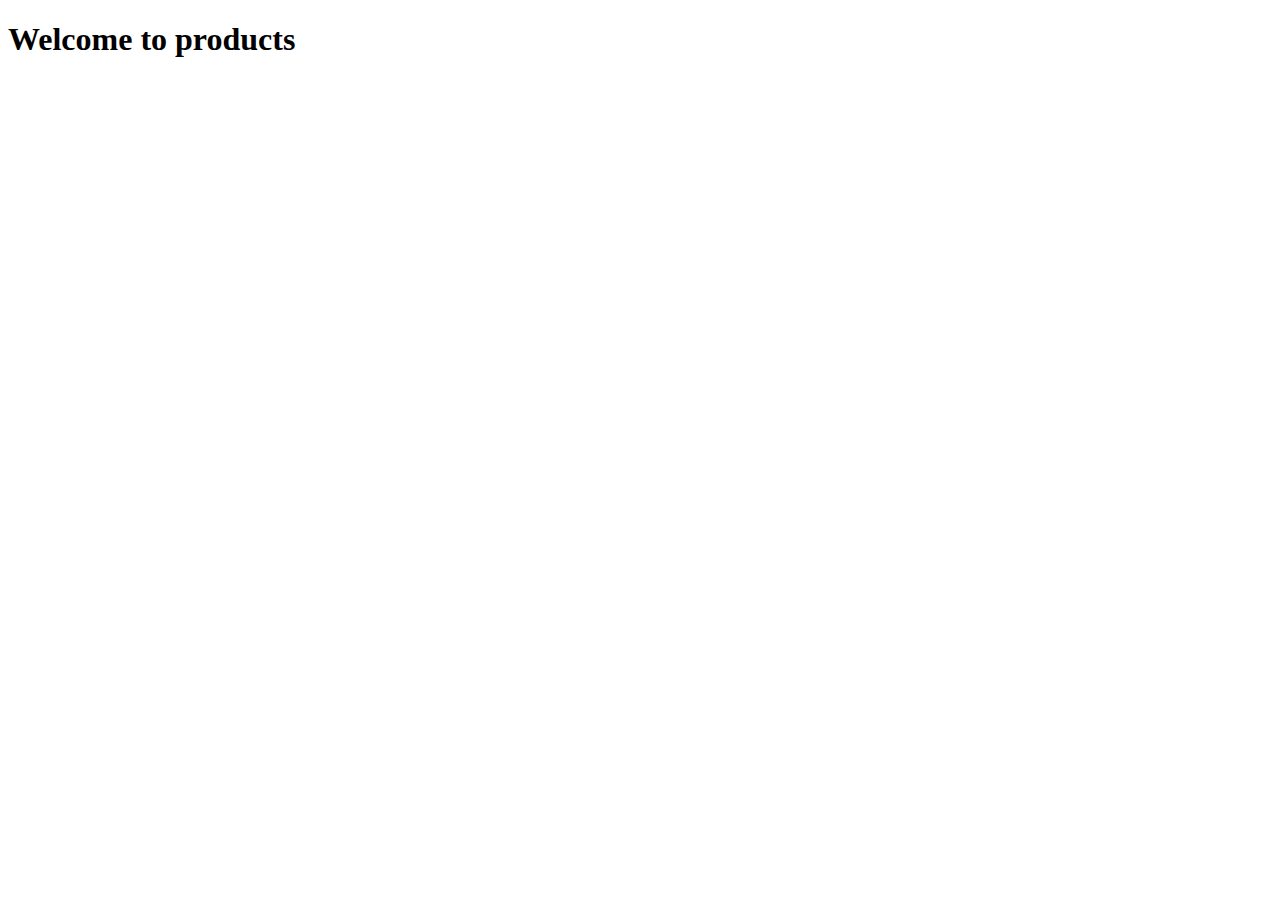
<file: Cart Page/view/products.html>
<!DOCTYPE html>
<html lang="en">
  <head>
    <meta charset="UTF-8" />
    <meta name="viewport" content="width=device-width, initial-scale=1.0" />
    <title>Document</title>
  </head>
  <body>
    <h1>Welcome to products</h1>
  </body>
</html>
</file>
<file: main.css>
@import 'home.css';
@import '/Cart Page/view/cart-style.css';
/* @import '/Cart Page/view/wishlist-style.css'; */
* {
  padding: 0;
  margin: 0;
  -webkit-box-sizing: border-box;
  box-sizing: border-box;
}

@media screen and (min-width: 0) {
  :root {
    font-size: 14px;
  }
}
@media screen and (min-width: 576px) {
  :root {
    font-size: 15px;
  }
}
@media screen and (min-width: 768px) {
  :root {
    font-size: 16px;
  }
}
@media screen and (min-width: 992px) {
  :root {
    font-size: 17px;
  }
}
@media screen and (min-width: 1200px) {
  :root {
    font-size: 18px;
  }
}
@media screen and (min-width: 1400px) {
  :root {
    font-size: 19px;
  }
}
:root {
  --main-bg-color: #343a40;
  --secondary-bg-color: #575c62;
  --primary-bg-header-footer: #252d35;
  --main-text-color: #fff;
  --secondary-text-color: #b3b3b3;
  --button-bg-color: #343a40;
  --button-text-color: #343a40;
  --font-size-base: 1rem;
  --font-size-lg: 1.25rem;
  --font-size-sm: 0.875rem;
  --button-font-size: 1rem;
}

/*# sourceMappingURL=main.css.map */
</file>
